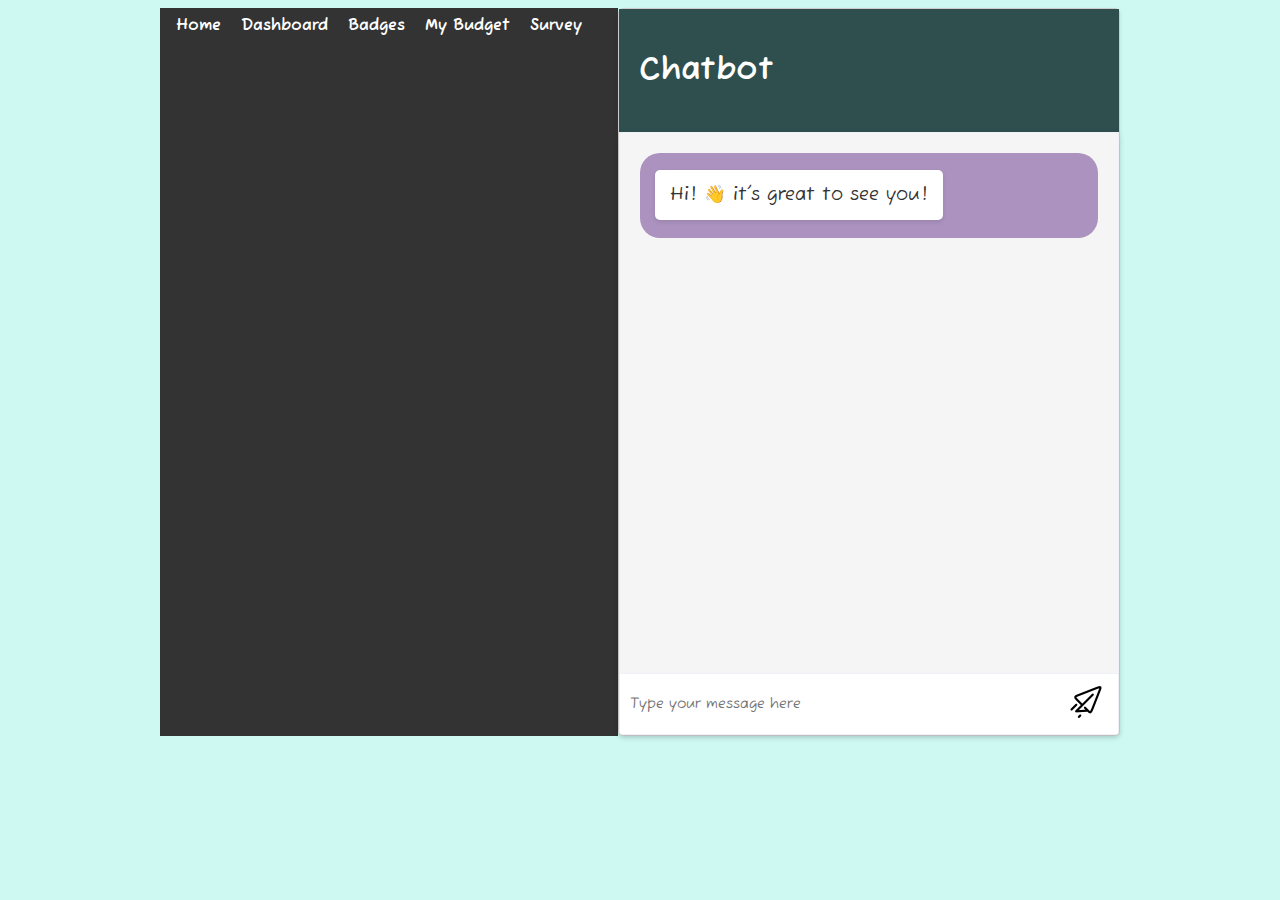
<file: chatbot/index.html>
<!DOCTYPE html>
<html lang="en">
<head>
    <meta charset="UTF-8">
    <meta http-equiv="X-UA-Compatible" content="IE=edge">
    <meta name="viewport" content="width=device-width, initial-scale=1.0">
    <title>Chatbot</title>
    <link rel="stylesheet" href="style.css">
    <link rel="preconnect" href="https://fonts.googleapis.com">
    <link rel="preconnect" href="https://fonts.gstatic.com" crossorigin>
    <link href="https://fonts.googleapis.com/css2?family=Fuzzy+Bubbles:wght@400;700&display=swap" rel="stylesheet">
</head>
<body>
  <header>
    <nav>
        <ul>
            <li><a href="./getstarted.html">Home</a></li>
            <li><a href="./index.html">Dashboard</a></li>
            <li><a href="./badges.html">Badges</a></li>
            <li><a href="./budget.html">My Budget</a></li> 
            <li><a href="./Survey.html">Survey</a></li>
        </ul>
    </nav>
</header>

  <main>
    <div class="chatbot-container">
        <div id="header">
            <h1>Chatbot</h1>
        </div>
        <div id="chatbot">
            <div id="conversation">
              <div class="chatbot-message">
                <p class="chatbot-text">Hi! 👋 it's great to see you!</p>
              </div>
            </div>
            <form id="input-form">
              <message-container>
                <input id="input-field" type="text" placeholder="Type your message here">
                <button id="submit-button" type="submit">
                  <img class="send-icon" src="send-message.png" alt="">
                </button>
              </message-container>
                
            </form>
        </div>  

    </div>

    <script src="chatbot.js"></script>
  </main>
</body>
</html>
</file>
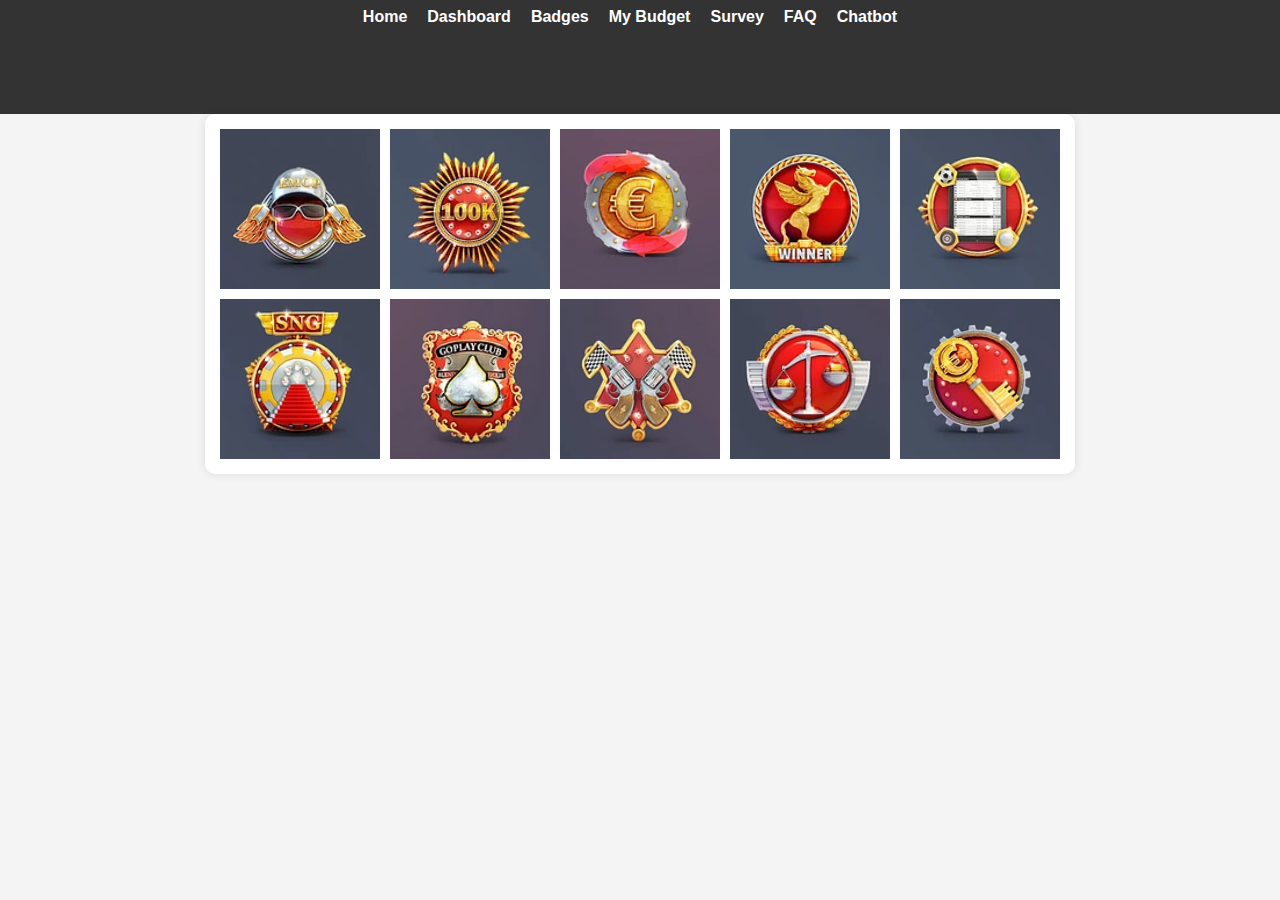
<file: allbadges.html>
<!DOCTYPE html>
<html lang="en">
<head>
    <meta charset="UTF-8">
    <meta name="viewport" content="width=device-width, initial-scale=1.0">
    <title>All Badges - Budgeting & Net Worth Tracker</title>
    <link rel="stylesheet" href="allbadges.css">
</head>
<body>
    <div class="container">
        <header>
            <nav>
                <ul>
                    <li><a href="getstarted.html">Home</a></li>
                    <li><a href="index.html">Dashboard</a></li>
                    <li><a href="badges.html">Badges</a></li>
                    <li><a href="budget.html">My Budget</a></li> 
                    <li><a href="Survey.html">Survey</a></li>
                    <li><a href="faq.html">FAQ</a></li>
                    <li><a href="chatbot/index.html">Chatbot</a></li>
                </ul>
            <h1>All Badges</h1>
        </header>
        <main>
            <section class="badge-grid">
                <!-- Display all possible badges here -->
                <div class="badge"><img src="BadgeImages/assetaccumulatorbadge.png" alt="Badge 1"></div>
                <div class="badge"><img src="BadgeImages/budgetingbrilliancebadge.png" alt="Badge 2"></div>
                <div class="badge"><img src="BadgeImages/debtdestroyerbadge.png" alt="Badge 3"></div>
                <div class="badge"><img src="BadgeImages/expenseeliminatorbadge.png" alt="Badge 4"></div>
                <div class="badge"><img src="BadgeImages/financialfitnessbadge.png" alt="Badge 5"></div>
                <div class="badge"><img src="BadgeImages/financialfreedombadge.png" alt="Badge 6"></div>
                <div class="badge"><img src="BadgeImages/investmentacebadge.png" alt="Badge 7"></div>
                <div class="badge"><img src="BadgeImages/moneymanagementmaestrobadge.png" alt="Badge 8"></div>
                <div class="badge"><img src="BadgeImages/moneymasterbadge.png" alt="Badge 9"></div>
                <div class="badge"><img src="BadgeImages/wealthbuilderbadge.png" alt="Badge 11"></div>
                
                <!-- Add more badge images here -->
            </section>
        </main>
    </div>
</body>

</html>
</file>
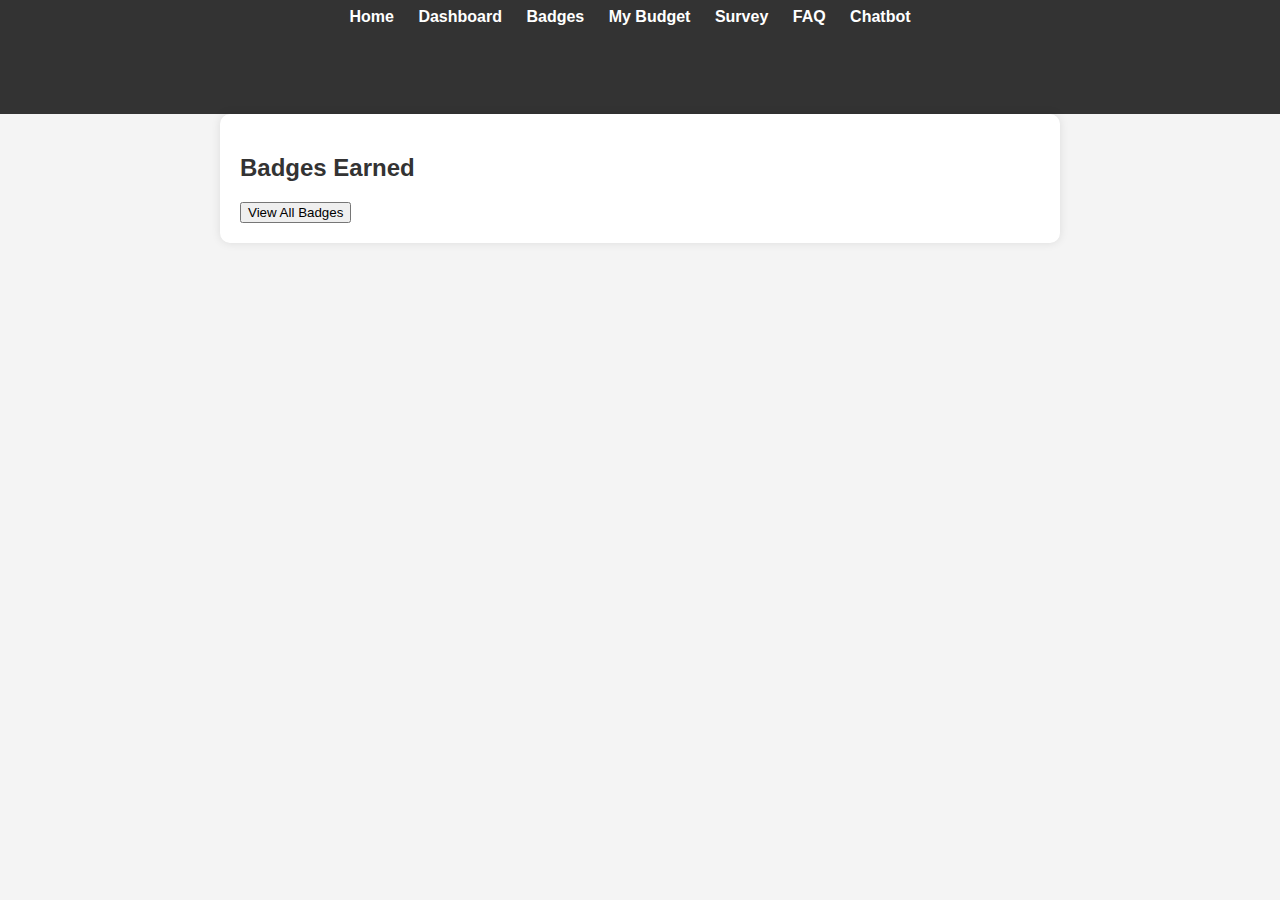
<file: badges.html>
<!DOCTYPE html>
<html lang="en">
<head>
    <meta charset="UTF-8">
    <meta name="viewport" content="width=device-width, initial-scale=1.0">
    <title>Badges - Budgeting & Net Worth Tracker</title>
    <link rel="stylesheet" href="badges.css">
</head>
<body>
    <header>
        <nav>
            <ul>
                <li><a href="getstarted.html">Home</a></li>
                <li><a href="index.html">Dashboard</a></li>
                <li><a href="badges.html">Badges</a></li>
                <li><a href="budget.html">My Budget</a></li> 
                <li><a href="Survey.html">Survey</a></li>
                <li><a href="faq.html">FAQ</a></li>
                <li><a href="chatbot/index.html">Chatbot</a></li>
            </ul>
        </nav>
        <h1>Badges</h1>
    </header>
    <main>
        <section>
            <h2>Badges Earned</h2>
            <div class="badge-container">
                <!-- Badges will be displayed here dynamically -->
            </div>
        </section>
        <section>
            <button onclick="viewAllBadges()">View All Badges</button>
        </section>
    </main>
    <script>
        function viewAllBadges() {
            window.location.href = "allbadges.html";
        }
    </script>
</body>
</html>
</file>
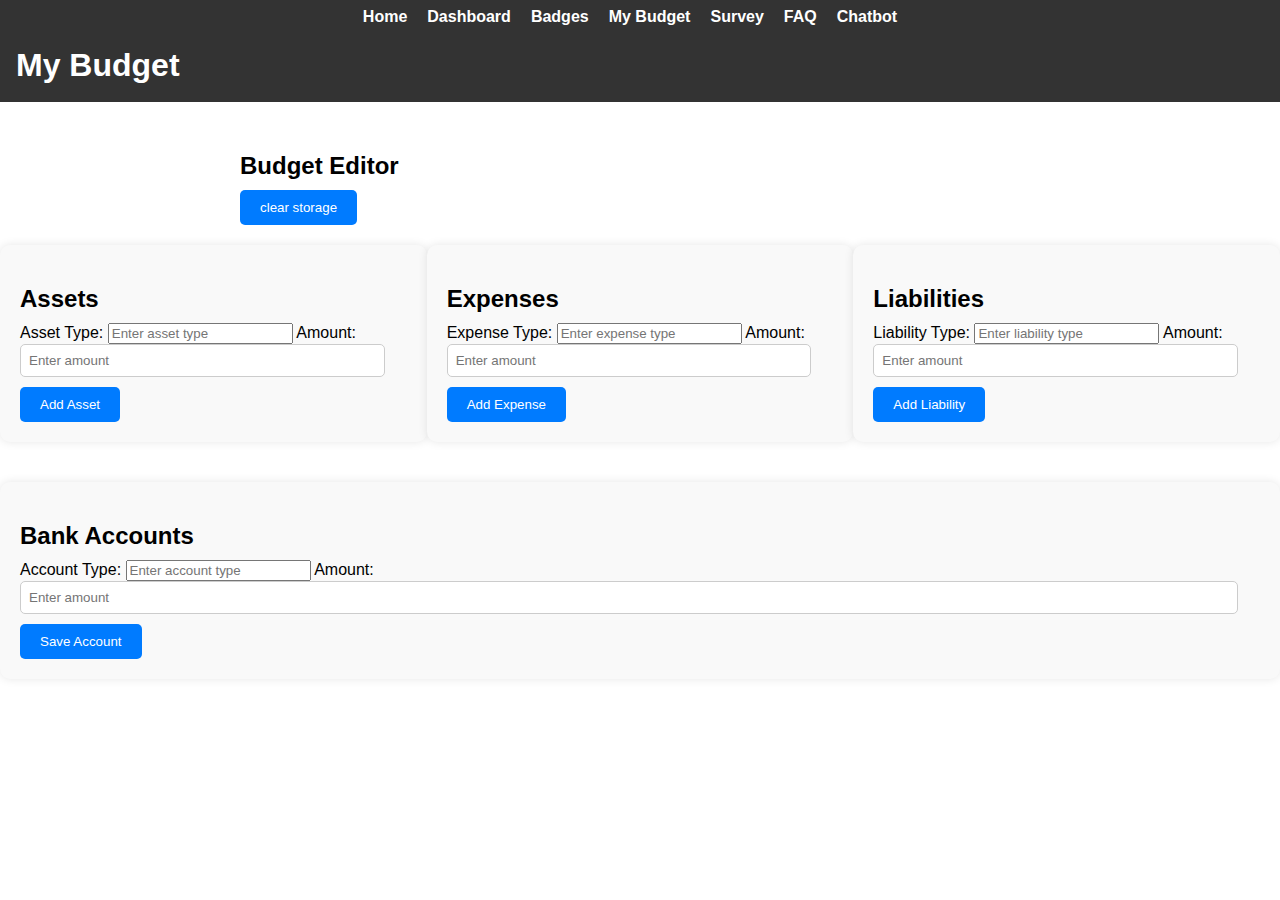
<file: budget.html>
<!DOCTYPE html>
<html lang="en">
<head>
    <meta charset="UTF-8">
    <meta name="viewport" content="width=device-width, initial-scale=1.0">
    <title>My Budget</title>
    <link rel="stylesheet" href="budget.css">
</head>
<body>
    <header>
        <nav>
            <ul>
                <li><a href="getstarted.html">Home</a></li>
                <li><a href="index.html">Dashboard</a></li>
                <li><a href="badges.html">Badges</a></li>
                <li><a href="budget.html">My Budget</a></li> 
                <li><a href="Survey.html">Survey</a></li>
                <li><a href="faq.html">FAQ</a></li>
                <li><a href="chatbot/index.html">Chatbot</a></li>
            </ul>
        </nav>
        <h1>My Budget</h1>
    </header>
    <main>
        <section id="budget">
            <h2>Budget Editor</h2>
            <!-- <div id="budgetDetails">
                Budget details will be displayed here
            </div> -->
            <button onclick="clearStorage()">clear storage</button>
        </section>
    
        <section class="assets-liabilities-container">
            <section id="assets">
                <h2>Assets</h2>
                <div id="assetInputs">
                    <!-- Inputs for assets will be added dynamically -->
                </div>
                <form class="form">
                    <label for="assetType">Asset Type:</label>
                    <input type="text" id="assetType" placeholder="Enter asset type">
                    <label for="savingsAmount">Amount:</label>
                    <input type="number" id="savingsAmount" placeholder="Enter amount">
                    <button onclick="addAsset()">Add Asset</button>
                </form>
            </section>
            
            <section id="expenses">
                <h2>Expenses</h2>
                <div id="expenseInputs">
                    <!-- Inputs for expenses will be added dynamically -->
                </div>
                <form class="form"><label for="expenseType">Expense Type:</label>
                    <input type="text" id="expenseType" placeholder="Enter expense type">
                    <label for="expenseAmount">Amount:</label>
                    <input type="number" id="expenseAmount" placeholder="Enter amount">
                    <button onclick="addExpense()">Add Expense</button>
                </form>
                
            </section>
    
            <section id="liabilities">
                <h2>Liabilities</h2>
                <div id="liabilityInputs">
                    <!-- Inputs for liabilities will be added dynamically -->
                </div>
                <form class="form">
                    <label for="liabilityType">Liability Type:</label>
                    <input type="text" id="liabilityType" placeholder="Enter liability type">
                    <label for="loanAmount">Amount:</label>
                    <input type="number" id="loanAmount" placeholder="Enter amount">
                    <button onclick="addLiability()">Add Liability</button>
                </form>
                
            </section>
        </section>

        <section class="accounts-categories-container">
            <section id="accounts">
                <h2>Bank Accounts</h2>
                <form class="form">
                    <div id="savings">
                        <label for="accountType">Account Type:</label>
                        <input type="text" id="accountType" placeholder="Enter account type">
                        <label for="accountAmount">Amount:</label>
                        <input type="number" id="accountAmount" placeholder="Enter amount">
                    </div>
                    <button onclick="saveAccounts()">Save Account</button>
                </form>
                
            </section>
        
            <!-- <section id="budgetCategories">
                <h2>Budget Tracker</h2>
                <div id="budgetInputs">
                     Inputs for budget categories will be added dynamically
                </div>
                <button onclick="addBudgetInput()">Add Budget Category</button>
            </section> -->
        </section>

    </main>
    <script>
        // Function to add an asset
        function addAsset() {
            const amount = parseFloat(document.getElementById('savingsAmount').value);
            const assetType = document.getElementById('assetType').value;
            
            // Retrieve existing data from localStorage or initialize an empty object
            let financeData = JSON.parse(localStorage.getItem('financeData')) || { assets: {}, liabilities: {}, expenses: {}, accounts: {}};
            
            // Add the new asset to the assets object
            financeData.assets[assetType] = amount;
            
            // Update localStorage with the modified financeData
            localStorage.setItem('financeData', JSON.stringify(financeData));
            
            // Display the input values
            alert(`Asset added successfully!\nAsset Type: ${assetType}\nAmount: ${amount}`);
}


        // Function to add an expense
        function addExpense() {
            const amount = parseFloat(document.getElementById('expenseAmount').value);
            const expenseType = document.getElementById('expenseType').value;

            let financeData = JSON.parse(localStorage.getItem('financeData')) || { assets: {}, liabilities: {}, expenses: {}, accounts: {}};

            financeData.expenses[expenseType] = amount;

            localStorage.setItem('financeData', JSON.stringify(financeData));

            alert(`Expense added successfully!\nExpense Type: ${expenseType}\nAmount: ${amount}`);
        }

        // Function to add a liability
        function addLiability() {
            const amount = parseFloat(document.getElementById('loanAmount').value);
            const liabilityType = document.getElementById('liabilityType').value;

            let financeData = JSON.parse(localStorage.getItem('financeData')) || { assets: {}, liabilities: {}, expenses: {}, accounts: {}};

            financeData.liabilities[liabilityType] = amount;

            localStorage.setItem('financeData', JSON.stringify(financeData));

            alert(`Liability added successfully!\nAsset Type: ${liabilityType}\nAmount: ${amount}`);
        }

        function clearStorage() {
            localStorage.clear();
        }

        function saveAccounts() {
            const amount = parseFloat(document.getElementById('accountAmount').value);
            const accountType = document.getElementById('accountType').value;

            let financeData = JSON.parse(localStorage.getItem('financeData')) || { assets: {}, liabilities: {}, expenses: {}, accounts: {} };
            // Create an object to store the banking information
            
            financeData.accounts[accountType] = amount;

            localStorage.setItem('financeData', JSON.stringify(financeData));

            // Provide feedback to the user
            alert(`Banking information saved successfully! \nAcount Type: ${accountType}\nAmount: ${amount}`);
        }



        // // Function to append new data to the finance_data.json file
        // function appendData(newData) {
        //     fetch('./finance_data.json')
        //         .then(res => res.json())
        //         .then(existingData => {
        //             // Merge existing data with new data
        //             const updatedData = { ...existingData, ...newData };

        //             // Save updated data to the file
        //             saveData(updatedData);
        //         })
        //         .catch(error => {
        //             console.error('Error appending data:', error);
        //         });
        // }

        // Function to save data to the finance_data.json file
        // function saveData(data) {
        //     fetch('./finance_data.json', {
        //         method: 'PUT', // Use PUT method to update data
        //         headers: {
        //             'Content-Type': 'application/json'
        //         },
        //         body: JSON.stringify(data) // Convert data to JSON format
        //     })
        //     .then(response => {
        //         if (!response.ok) {
        //             throw new Error('Network response was not ok');
        //         }
        //         console.log('Data saved successfully');
        //     })
        //     .catch(error => {
        //         console.error('Error saving data:', error);
        //     });
        // }

    </script>
</body>
</html>
</file>
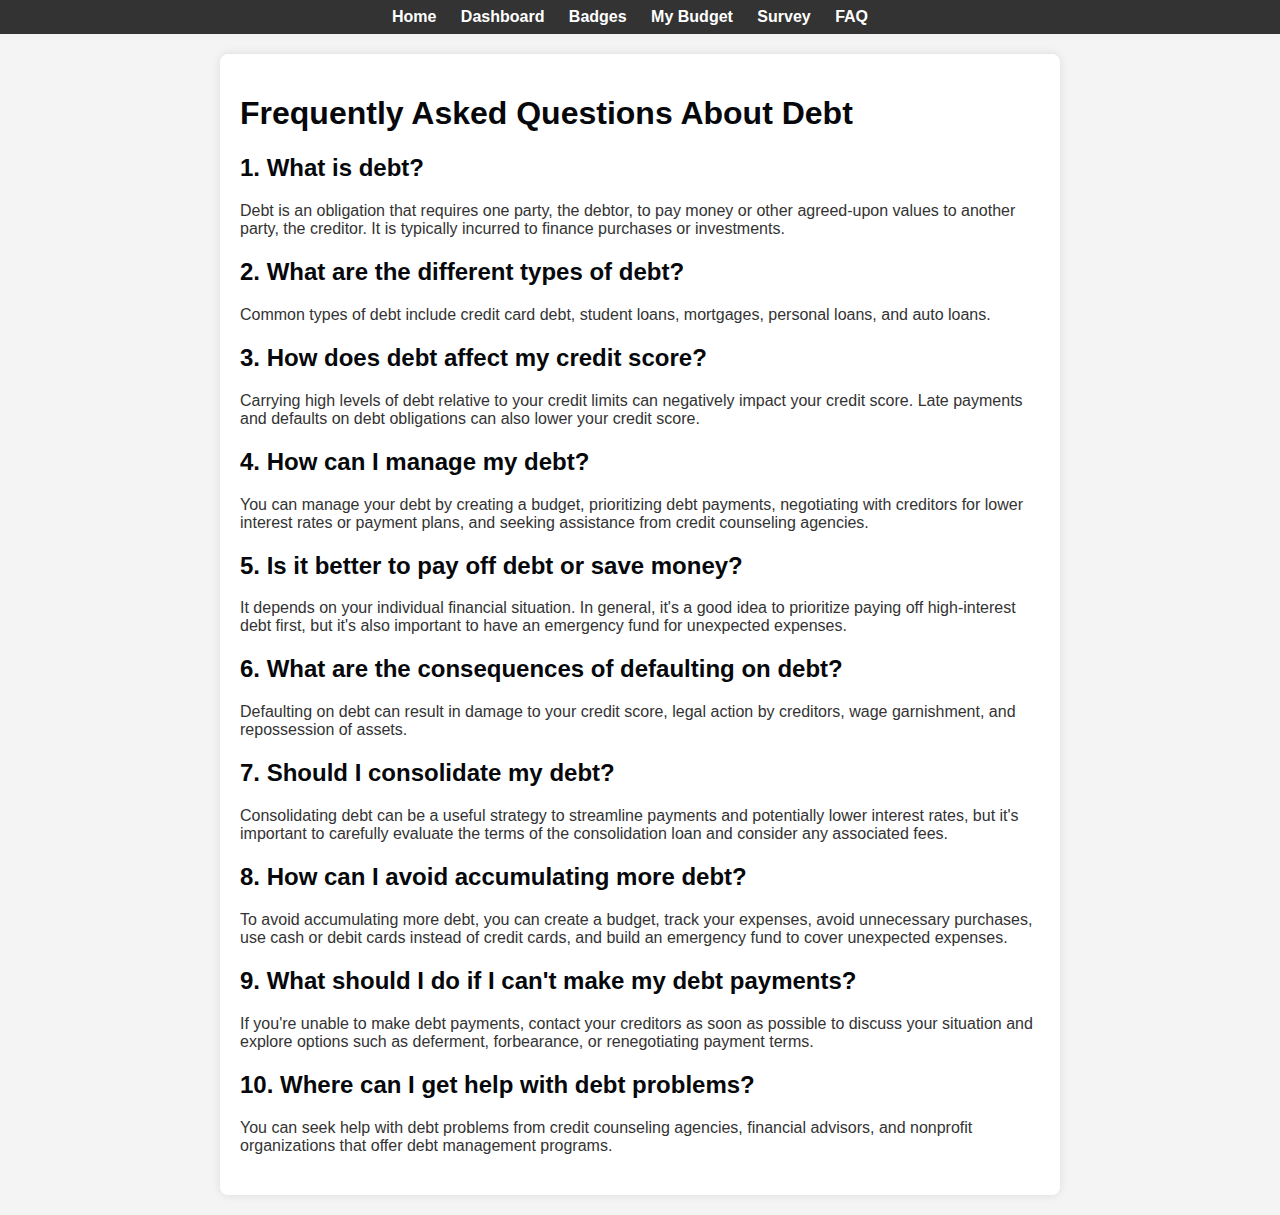
<file: faq.html>
<!DOCTYPE html>
<html lang="en">
<head>
    <meta charset="UTF-8">
    <meta name="viewport" content="width=device-width, initial-scale=1.0">
    <title>Debt FAQ</title>
    <link rel="stylesheet" href="faq.css">
</head>
<body>
    <header>
        <nav>
            <ul>
                <li><a href="getstarted.html">Home</a></li>
                <li><a href="index.html">Dashboard</a></li>
                <li><a href="badges.html">Badges</a></li>
                <li><a href="budget.html">My Budget</a></li> 
                <li><a href="Survey.html">Survey</a></li>
                <li><a href="faq.html">FAQ</a></li>
            </ul>
        </nav>
    </header>
    <div class="container">
        <h1>Frequently Asked Questions About Debt</h1>
        
        <div class="faq-item">
            <h2 class="question">1. What is debt?</h2>
            <p class="answer">Debt is an obligation that requires one party, the debtor, to pay money or other agreed-upon values to another party, the creditor. It is typically incurred to finance purchases or investments.</p>
        </div>
        
        <div class="faq-item">
            <h2 class="question">2. What are the different types of debt?</h2>
            <p class="answer">Common types of debt include credit card debt, student loans, mortgages, personal loans, and auto loans.</p>
        </div>
        
        <div class="faq-item">
            <h2 class="question">3. How does debt affect my credit score?</h2>
            <p class="answer">Carrying high levels of debt relative to your credit limits can negatively impact your credit score. Late payments and defaults on debt obligations can also lower your credit score.</p>
        </div>
        
        <div class="faq-item">
            <h2 class="question">4. How can I manage my debt?</h2>
            <p class="answer">You can manage your debt by creating a budget, prioritizing debt payments, negotiating with creditors for lower interest rates or payment plans, and seeking assistance from credit counseling agencies.</p>
        </div>
        
        <div class="faq-item">
            <h2 class="question">5. Is it better to pay off debt or save money?</h2>
            <p class="answer">It depends on your individual financial situation. In general, it's a good idea to prioritize paying off high-interest debt first, but it's also important to have an emergency fund for unexpected expenses.</p>
        </div>
        
        <div class="faq-item">
            <h2 class="question">6. What are the consequences of defaulting on debt?</h2>
            <p class="answer">Defaulting on debt can result in damage to your credit score, legal action by creditors, wage garnishment, and repossession of assets.</p>
        </div>
        
        <div class="faq-item">
            <h2 class="question">7. Should I consolidate my debt?</h2>
            <p class="answer">Consolidating debt can be a useful strategy to streamline payments and potentially lower interest rates, but it's important to carefully evaluate the terms of the consolidation loan and consider any associated fees.</p>
        </div>
        
        <div class="faq-item">
            <h2 class="question">8. How can I avoid accumulating more debt?</h2>
            <p class="answer">To avoid accumulating more debt, you can create a budget, track your expenses, avoid unnecessary purchases, use cash or debit cards instead of credit cards, and build an emergency fund to cover unexpected expenses.</p>
        </div>
        
        <div class="faq-item">
            <h2 class="question">9. What should I do if I can't make my debt payments?</h2>
            <p class="answer">If you're unable to make debt payments, contact your creditors as soon as possible to discuss your situation and explore options such as deferment, forbearance, or renegotiating payment terms.</p>
        </div>
        
        <div class="faq-item">
            <h2 class="question">10. Where can I get help with debt problems?</h2>
            <p class="answer">You can seek help with debt problems from credit counseling agencies, financial advisors, and nonprofit organizations that offer debt management programs.</p>
</file>
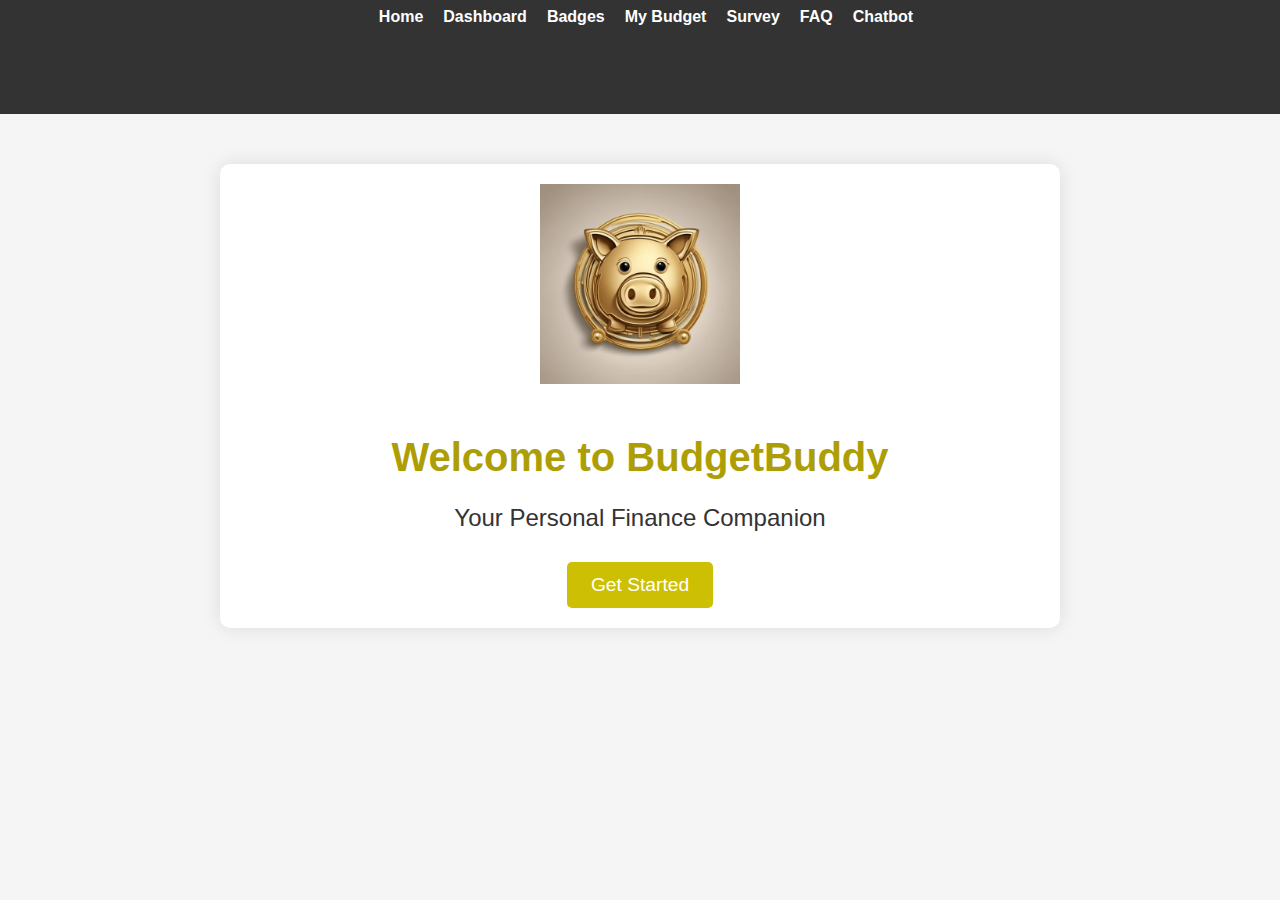
<file: getstarted.html>
<!DOCTYPE html>
<html lang="en">
<head>
    <meta charset="UTF-8">
    <meta name="viewport" content="width=device-width, initial-scale=1.0">
    <title>BudgetBuddy - Your Personal Finance Companion</title>
    <link rel="stylesheet" href="getstarted.css">
</head>
<body>
    <header>
        <nav>
            <ul>
                <li><a href="getstarted.html">Home</a></li>
                <li><a href="index.html">Dashboard</a></li>
                <li><a href="badges.html">Badges</a></li>
                <li><a href="budget.html">My Budget</a></li> 
                <li><a href="Survey.html">Survey</a></li>
                <li><a href="faq.html">FAQ</a></li>
                <li><a href="chatbot/index.html">Chatbot</a></li>
            </ul>
        </nav>
        <h1>Budgeting & Net Worth Tracker</h1>
    </header>
    <div class="container">
        <img src="logo.jpg" alt="BudgetBuddy Logo" class="logo">
        <h1 class="header">Welcome to BudgetBuddy</h1>
        <p class="sub-header">Your Personal Finance Companion</p>
        <a href="index.html" class="btn">Get Started</a>
    </div>
</body>
</html>
</file>
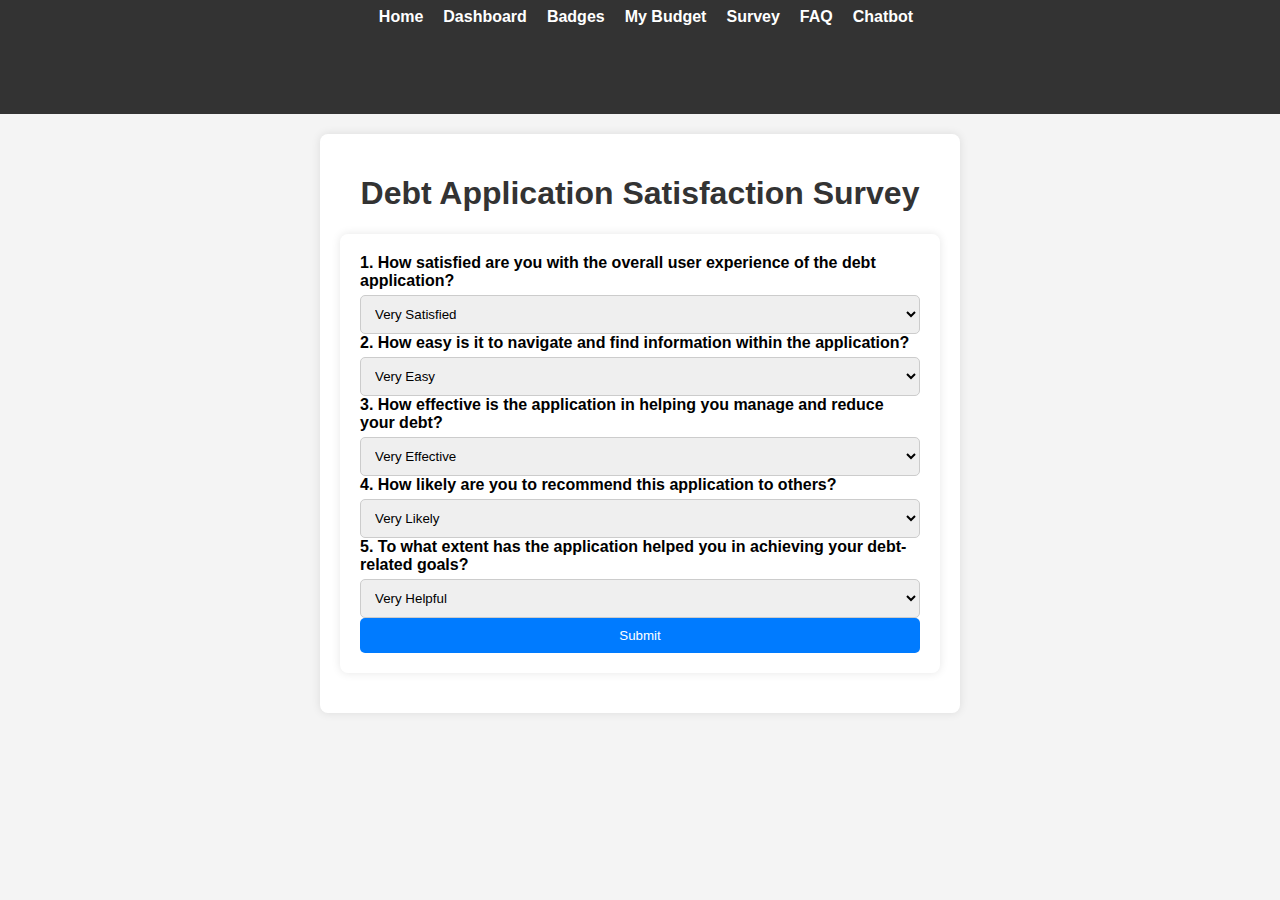
<file: Survey.html>
<!DOCTYPE html>
<html lang="en">
<head>
    <meta charset="UTF-8">
    <meta name="viewport" content="width=device-width, initial-scale=1.0">
    <title>Debt Application Satisfaction Survey</title>
    <link rel="stylesheet" href="survey.css">
</head>
<body>
    <header>
        <nav>
            <ul>
                <li><a href="getstarted.html">Home</a></li>
                <li><a href="index.html">Dashboard</a></li>
                <li><a href="badges.html">Badges</a></li>
                <li><a href="budget.html">My Budget</a></li> 
                <li><a href="Survey.html">Survey</a></li>
                <li><a href="faq.html">FAQ</a></li>
                <li><a href="chatbot/index.html">Chatbot</a></li>
            </ul>
        </nav>
        <h1>Budgeting & Net Worth Tracker</h1>
    </header>
    <div class="container">
        <h1>Debt Application Satisfaction Survey</h1>
        <form id="surveyForm" action="index.html">
            <div class="container">
                <div class="question">
                    <label for="q1">1. How satisfied are you with the overall user experience of the debt application?</label>
                    <select id="q1" name="q1">
                        <option value="very-satisfied">Very Satisfied</option>
                        <option value="satisfied">Satisfied</option>
                        <option value="neutral">Neutral</option>
                        <option value="dissatisfied">Dissatisfied</option>
                        <option value="very-dissatisfied">Very Dissatisfied</option>
                    </select>
                </div>
                <div class="question">
                    <label for="q2">2. How easy is it to navigate and find information within the application?</label>
                    <select id="q2" name="q2">
                        <option value="very-easy">Very Easy</option>
                        <option value="easy">Easy</option>
                        <option value="neutral">Neutral</option>
                        <option value="difficult">Difficult</option>
                        <option value="very-difficult">Very Difficult</option>
                    </select>
                </div>
                <div class="question">
                    <label for="q3">3. How effective is the application in helping you manage and reduce your debt?</label>
                    <select id="q3" name="q3">
                        <option value="very-effective">Very Effective</option>
                        <option value="effective">Effective</option>
                        <option value="neutral">Neutral</option>
                        <option value="ineffective">Ineffective</option>
                        <option value="very-ineffective">Very Ineffective</option>
                    </select>
                </div>
                <div class="question">
                    <label for="q4">4. How likely are you to recommend this application to others?</label>
                    <select id="q4" name="q4">
                        <option value="very-likely">Very Likely</option>
                        <option value="likely">Likely</option>
                        <option value="neutral">Neutral</option>
                        <option value="unlikely">Unlikely</option>
                        <option value="very-unlikely">Very Unlikely</option>
                    </select>
                </div>
                <div class="question">
                    <label for="q5">5. To what extent has the application helped you in achieving your debt-related goals?</label>
                    <select id="q5" name="q5">
                        <option value="very-helpful">Very Helpful</option>
                        <option value="helpful">Helpful</option>
                        <option value="neutral">Neutral</option>
                        <option value="not-helpful">Not Helpful</option>
                        <option value="very-not-helpful">Very Not Helpful</option>
                    </select>
                </div>
                <button type="submit">Submit</button>
            </div>
        </form>
    </div>
</body>
</html>
</file>
<file: chatbot/style.css>
body {
  display: flex;
  justify-content: center;
  font-family: "Fuzzy Bubbles", sans-serif; /* Apply font family to the entire document */
  background-color: #CEF9F2; /* Use the desired background color */
}

header {
  background-color: #333;
  color: #fff;
  padding: 0.5rem 1rem;
}


nav ul {
  list-style-type: none;
  margin: 0;
  padding: 0;
  display: flex;
  justify-content: center; /* Center the navigation links horizontally */
}
nav ul li {
  display: inline;
  margin-right: 20px;
}

nav ul li a {
  color: #fff;
  text-decoration: none;
  font-weight: bold;
}

nav ul li a:hover {
  color: #ccc;
}


/* Update font family for specific elements */
.chatbot-container, #header, .chatbot-text, #input-field {
  font-family: "Fuzzy Bubbles", sans-serif;
}

/* Define custom colors */
.chatbot-container {
  background-color: #D6CA98; /* Light yellow */
}

#header {
  background-color: #655A7C; /* Dark purple */
  color: #FFFFFF; /* White */
}

.chatbot-message {
  background-color: #AB92BF; /* Light purple */
  color: #333333; /* Dark gray */
}

.user-message {
  justify-content: flex-end;
  background-color: #AFC1D6; /* Light blue */
}

#input-field {
  background: #FFFFFF; /* White */
  color: #333333; /* Dark gray */
}

/* Custom scrollbar */
::-webkit-scrollbar {
  width: 10px;
}

::-webkit-scrollbar-track {
  background: #f1f1f1; 
}

::-webkit-scrollbar-thumb {
  background: #888; 
}

::-webkit-scrollbar-thumb:hover {
  background: #555; 
}

.chatbot-container {
    width: 500px;
    margin: 0 auto;
    background-color: #f5f5f5;
    border: 1px solid #cccccc;
    border-radius: 5px;
    box-shadow: 0 2px 4px rgba(0, 0, 0, 0.1);
  }

#chatbot {
    background-color: #f5f5f5;
    border: 1px solid #eef1f5;
    box-shadow: 0 2px 6px 0 rgba(0, 0, 0, 0.1);
    border-radius: 4px;
  }
  
  #header {
    background-color: darkslategrey;
    color: #ffffff;
    padding: 20px;
    font-size: 1em;
    font-weight: bold;
  }

  message-container {
    background: #ffffff;
    width: 100%;
    display: flex;
    align-items: center;
  }
  
  
  #conversation {
    height: 500px;
    overflow-y: auto;
    padding: 20px;
    display: flex;
    flex-direction: column;
  }

  @keyframes message-fade-in {
    from {
      opacity: 0;
      transform: translateY(-20px);
    }
    to {
      opacity: 1;
      transform: translateY(0);
    }
  }
  
  .chatbot-message {
    display: flex;
    align-items: flex-start;
    position: relative;
    font-size: 16px;
    line-height: 20px;
    border-radius: 20px;
    word-wrap: break-word;
    white-space: pre-wrap;
    max-width: 100%;
    padding: 0 15px;
  }

  .user-message {
    justify-content: flex-end;
  }


.chatbot-text {
    background-color: white;
    color: #333333;
    font-size: 1.1em;
    padding: 15px;
    border-radius: 5px;
    box-shadow: 0 2px 4px rgba(0, 0, 0, 0.1);
  }
  
  #input-form {
    display: flex;
    align-items: center;
    border-top: 1px solid #eef1f5;
  }
  
  #input-field {
    flex: 1;
    height: 60px;
    border: 1px solid #eef1f5;
    border-radius: 4px;
    padding: 0 10px;
    font-size: 14px;
    transition: border-color 0.3s;
    background: #ffffff;
    color: #333333;
    border: none;
  }

  .send-icon {
    margin-right: 10px;
    cursor: pointer;
  }
  
  #input-field:focus {
    border-color: #333333;
    outline: none;
  }
  
  #submit-button {
    background-color: transparent;
    border: none;
  }

  p[sentTime]:hover::after {    
    content: attr(sentTime);
    position: absolute;
    top: -3px;
    font-size: 14px;
    color: gray;
  }

  .chatbot p[sentTime]:hover::after {  
    left: 15px;
  }

  .user-message p[sentTime]:hover::after {  
    right: 15px;
  }
  

  /* width */
::-webkit-scrollbar {
    width: 10px;
  }
  
  /* Track */
  ::-webkit-scrollbar-track {
    background: #f1f1f1; 
  }
   
  /* Handle */
  ::-webkit-scrollbar-thumb {
    background: #888; 
  }
  
  /* Handle on hover */
  ::-webkit-scrollbar-thumb:hover {
    background: #555; 
  }
</file>
<file: allbadges.css>
/* styles.css */

/* Global styles */

body {
    font-family: Arial, sans-serif;
    margin: 0;
    padding: 0;
    background-color: #f4f4f4; /* Light gray background */
}

.container {
    display: flex;
    flex-direction: column;
    align-items: center; /* Center the content horizontally */
}

header {
    background-color: #333;
    color: #fff;
    padding: 0.5rem 1rem;
    width: 100%;
}

nav ul {
    list-style-type: none;
    margin: 0;
    padding: 0;
    display: flex;
    justify-content: center; /* Center the navigation links horizontally */
}

nav ul li {
    margin-right: 20px;
}

nav ul li a {
    color: #fff;
    text-decoration: none;
    font-weight: bold;
}

nav ul li a:hover {
    color: #ccc;
}

main {
    max-width:1000px;
    padding: 20px;
    background-color: #fff; /* White background */
    border-radius: 10px;
    box-shadow: 0px 0px 10px 0px rgba(0,0,0,0.1); /* Soft shadow */
}

h1, h2 {
    color: #333; /* Dark gray text color */
}

/* Badge page specific styles */

/* Badge page specific styles */

.badge-grid {
    display: grid;
    grid-template-columns: repeat(5, 1fr); /* 5 columns */
    gap: 20px; /* Gap between badges */
}

.badge {
    width: 150px; /* Adjust badge width as needed */
    height: 150px; /* Adjust badge height as needed */
    background-color: #007bff; /* Blue badge background */
    color: #fff;
    display: flex;
    justify-content: center;
    align-items: center;
    border-radius: 0; /* No border radius for squares */
    font-size: 24px;
    font-weight: bold;
    text-transform: uppercase;
    box-shadow: 0px 0px 10px 0px rgba(0,0,0,0.1); /* Soft shadow */
}
</file>
<file: badges.css>
/* styles.css */

/* Global styles */

body {
    font-family: Arial, sans-serif;
    margin: 0;
    padding: 0;
    background-color: #f4f4f4; /* Light gray background */
}

header {
    background-color: #333;
    color: #fff;
    padding: 0.5rem 1rem;
}

nav {
    display: flex;
    justify-content: center; /* Center the links horizontally */
}

nav ul {
    list-style-type: none;
    margin: 0;
    padding: 0;
}

nav ul li {
    display: inline;
    margin-right: 20px;
}

nav ul li a {
    color: #fff;
    text-decoration: none;
    font-weight: bold;
}

nav ul li a:hover {
    color: #ccc;
}

main {
    max-width: 800px;
    margin: 0 auto;
    padding: 20px;
    background-color: #fff; /* White background */
    border-radius: 10px;
    box-shadow: 0px 0px 10px 0px rgba(0,0,0,0.1); /* Soft shadow */
}

h1, h2 {
    color: #333; /* Dark gray text color */
}

/* Badge and All Badges page specific styles */

.badge-container {
    display: grid;
    grid-template-columns: repeat(3, 1fr);
    gap: 20px;
}

.badge {
    width: 150px;
    height: 150px;
    background-color: #007bff; /* Blue badge background */
    color: #fff;
    display: flex;
    justify-content: center;
    align-items: center;
    border-radius: 50%;
    font-size: 24px;
    font-weight: bold;
    text-transform: uppercase;
    box-shadow: 0px 0px 10px 0px rgba(0,0,0,0.1); /* Soft shadow */
}
</file>
<file: budget.css>
/* style.css */

body {
    font-family: Arial, sans-serif;
    margin: 0;
    padding: 0;
}

header {
    background-color: #333;
    color: #fff;
    padding: 0.5rem 1rem;
}


nav ul {
    list-style-type: none;
    margin: 0;
    padding: 0;
    display: flex;
    justify-content: center; /* Center the navigation links horizontally */
}
nav ul li {
    display: inline;
    margin-right: 20px;
}

nav ul li a {
    color: #fff;
    text-decoration: none;
    font-weight: bold;
}

nav ul li a:hover {
    color: #ccc;
}

h1, h2 {
    margin-bottom: 10px;
}
input[type="number"] {
    width: calc(100% - 40px); /* Adjusting for padding and button width */
    padding: 8px;
    margin-bottom: 10px;
    border: 1px solid #ccc; /* Light gray border */
    border-radius: 5px;
}

button {
    padding: 10px 20px;
    background-color: #007bff;
    color: #fff;
    border: none;
    border-radius: 5px;
    cursor: pointer;
}

button:hover {
    background-color: #0056b3;
}

#budget {
    max-width: 800px;
    margin: 0 auto;
    padding: 20px;
    cursor: pointer;
    width: 100%; /* Make the button full width */
    display: block; /* Ensure button is displayed as block element */
    margin-top: 10px; /* Add some space between input and button */
}

#budgetDetails {
    border: 1px solid #ccc;
    padding: 10px;
    border-radius: 5px;
    background-color: #f9f9f9;
}

#budgetDetails h3 {
    margin-top: 0;
}


/* style.css */

.assets-liabilities-container {
    display: flex;
    justify-content: space-between;
    margin-bottom: 20px; /* Add some space between the sections */
}

.assets-liabilities-container section {
    flex: 1; /* Each section takes up equal space */
}

#assets,
#liabilities,
#expenses {
    background-color: #f9f9f9; /* Light gray background */
    padding: 20px;
    border-radius: 10px;
    box-shadow: 0px 0px 10px 0px rgba(0,0,0,0.1); /* Soft shadow */
    margin-bottom: 20px; /* Add some space between the sections */
}



.accounts-categories-container {
    display: flex;
    justify-content: space-between;
    margin-bottom: 20px;
}

.accounts-categories-container section {
    flex: 1;
}

#accounts,
#budgetCategories {
    background-color: #f9f9f9; /* Light gray background */
    padding: 20px;
    border-radius: 10px;
    box-shadow: 0px 0px 10px 0px rgba(0,0,0,0.1); /* Soft shadow */
    margin-bottom: 20px;
}

#budgetCategories {
    background-color: #f9f9f9; /* Light gray background */
    padding: 20px;
    border-radius: 10px;
    box-shadow: 0px 0px 10px 0px rgba(0,0,0,0.1); /* Soft shadow */
    margin-bottom: 20px; /* Add some space between the sections */
}
</file>
<file: faq.css>
/* styles.css */

/* Global styles */

body {
    font-family: Arial, sans-serif;
    margin: 0;
    padding: 0;
    background-color: #f4f4f4; /* Light gray background */
}

header {
    background-color: #333;
    color: #fff;
    padding: 0.5rem 1rem;
}

nav {
    display: flex;
    justify-content: center; /* Center the links horizontally */
}

nav ul {
    list-style-type: none;
    margin: 0;
    padding: 0;
}

nav ul li {
    display: inline;
    margin-right: 20px;
}

nav ul li a {
    color: #fff;
    text-decoration: none;
    font-weight: bold;
}

nav ul li a:hover {
    color: #ccc;
}

main {
    max-width: 800px;
    margin: 0 auto;
    padding: 20px;
    background-color: #fff; /* White background */
    border-radius: 10px;
    box-shadow: 0px 0px 10px 0px rgba(0,0,0,0.1); /* Soft shadow */
}

h1, h2 {
    color: #333; /* Dark gray text color */
}
body {
    font-family: Arial, sans-serif;
    margin: 0;
    padding: 0;
    background-color: #f4f4f4;
    color: #333;
}
.container {
    max-width: 800px;
    margin: 20px auto;
    padding: 20px;
    background-color: #fff;
    border-radius: 8px;
    box-shadow: 0 0 10px rgba(0,0,0,0.1);
}
h1, h2 {
    color: #06080b;
}
.faq-item {
    margin-bottom: 20px;
}
.question {
    font-weight: bold;
}
.answer {
    margin-top: 5px;
}
</file>
<file: getstarted.css>
body {
    font-family: 'Segoe UI', Tahoma, Geneva, Verdana, sans-serif;
    margin: 0;
    padding: 0;
    background-color: #f5f5f5;
}
.container {
    max-width: 800px;
    margin: 50px auto;
    text-align: center;
    padding: 20px;
    background-color: #fff;
    border-radius: 10px;
    box-shadow: 0 0 20px rgba(0, 0, 0, 0.1);
}
.header {
    color: #ae9e05;
    font-size: 2.5em;
    margin-bottom: 10px;
}
.sub-header {
    color: #333;
    font-size: 1.5em;
    margin-bottom: 30px;
}
.logo {
    max-width: 200px;
    margin-bottom: 20px;
}
.btn {
    display: inline-block;
    padding: 12px 24px;
    background-color: #cdbf03;
    color: #fff;
    text-decoration: none;
    border-radius: 5px;
    font-size: 1.2em;
    transition: background-color 0.3s ease;
}
.btn:hover {
    background-color: #099622;
}
/* styles.css */

/* Global styles */


header {
    background-color: #333;
    color: #fff;
    padding: 0.5rem 1rem;
    width: 100%;
}

nav ul {
    list-style-type: none;
    margin: 0;
    padding: 0;
    display: flex;
    justify-content: center; /* Center the navigation links horizontally */
}

nav ul li {
    margin-right: 20px;
}

nav ul li a {
    color: #fff;
    text-decoration: none;
    font-weight: bold;
}

nav ul li a:hover {
    color: #ccc;
}

main {
    max-width: 800px;
    padding: 20px;
    background-color: #fff; /* White background */
    border-radius: 10px;
    box-shadow: 0px 0px 10px 0px rgba(0,0,0,0.1); /* Soft shadow */
}

h1, h2 {
    color: #333; /* Dark gray text color */
}
</file>
<file: survey.css>
body {
    font-family: Arial, sans-serif;
    margin: 0;
    padding: 0;
    background-color: #f4f4f4;
}
.container {
    max-width: 600px;
    margin: 20px auto;
    padding: 20px;
    background-color: #fff;
    border-radius: 8px;
    box-shadow: 0 0 10px rgba(0,0,0,0.1);
}
h1 {
    text-align: center;
    color: #333;
}
.form-group {
    margin-bottom: 20px;
}
label {
    display: block;
    font-weight: bold;
    margin-bottom: 5px;
}
select {
    width: 100%;
    padding: 10px;
    border-radius: 5px;
    border: 1px solid #ccc;
}
button {
    display: block;
    width: 100%;
    padding: 10px;
    background-color: #007bff;
    color: #fff;
    border: none;
    border-radius: 5px;
    cursor: pointer;
}
button:hover {
    background-color: #0056b3;
}
/* styles.css */

/* Global styles */


header {
    background-color: #333;
    color: #fff;
    padding: 0.5rem 1rem;
    width: 100%;
}

nav ul {
    list-style-type: none;
    margin: 0;
    padding: 0;
    display: flex;
    justify-content: center; /* Center the navigation links horizontally */
}

nav ul li {
    margin-right: 20px;
}

nav ul li a {
    color: #fff;
    text-decoration: none;
    font-weight: bold;
}

nav ul li a:hover {
    color: #ccc;
}

main {
    max-width: 800px;
    padding: 20px;
    background-color: #fff; /* White background */
    border-radius: 10px;
    box-shadow: 0px 0px 10px 0px rgba(0,0,0,0.1); /* Soft shadow */
}

h1, h2 {
    color: #333; /* Dark gray text color */
}
</file>
